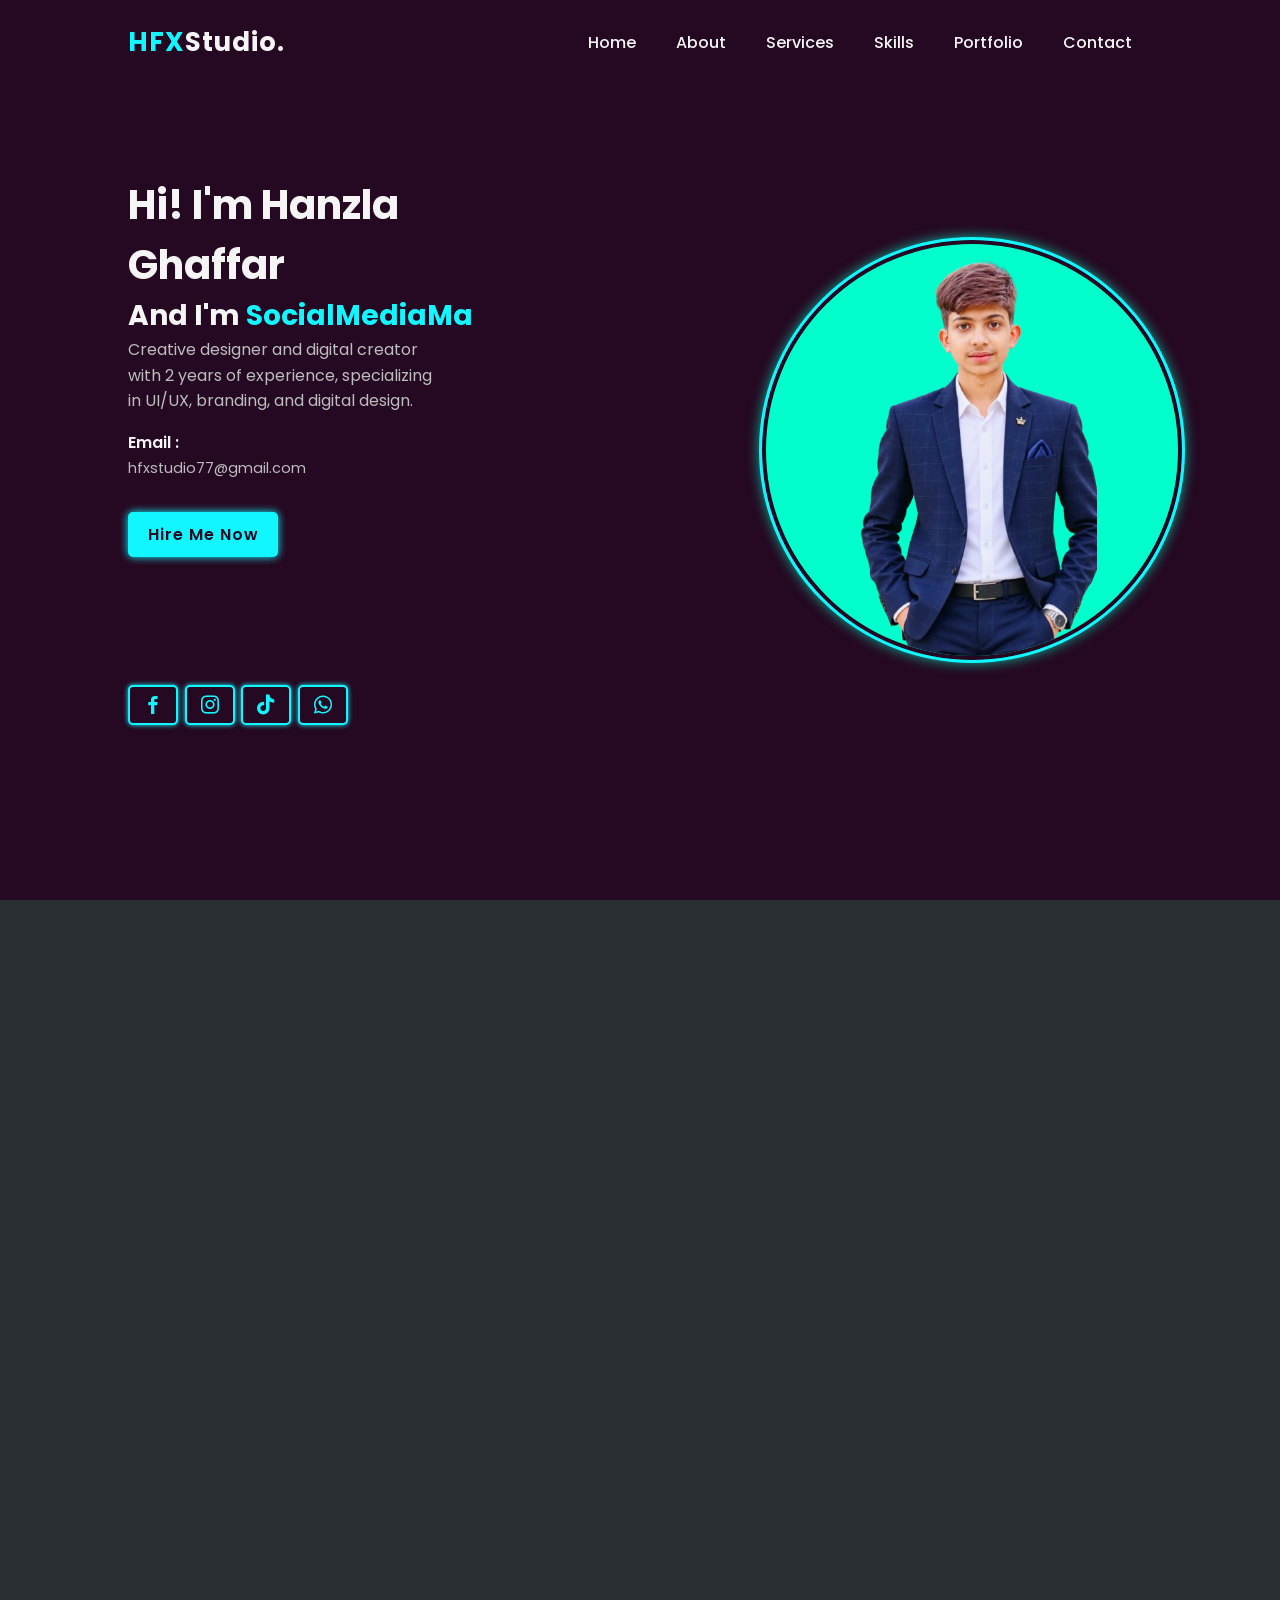
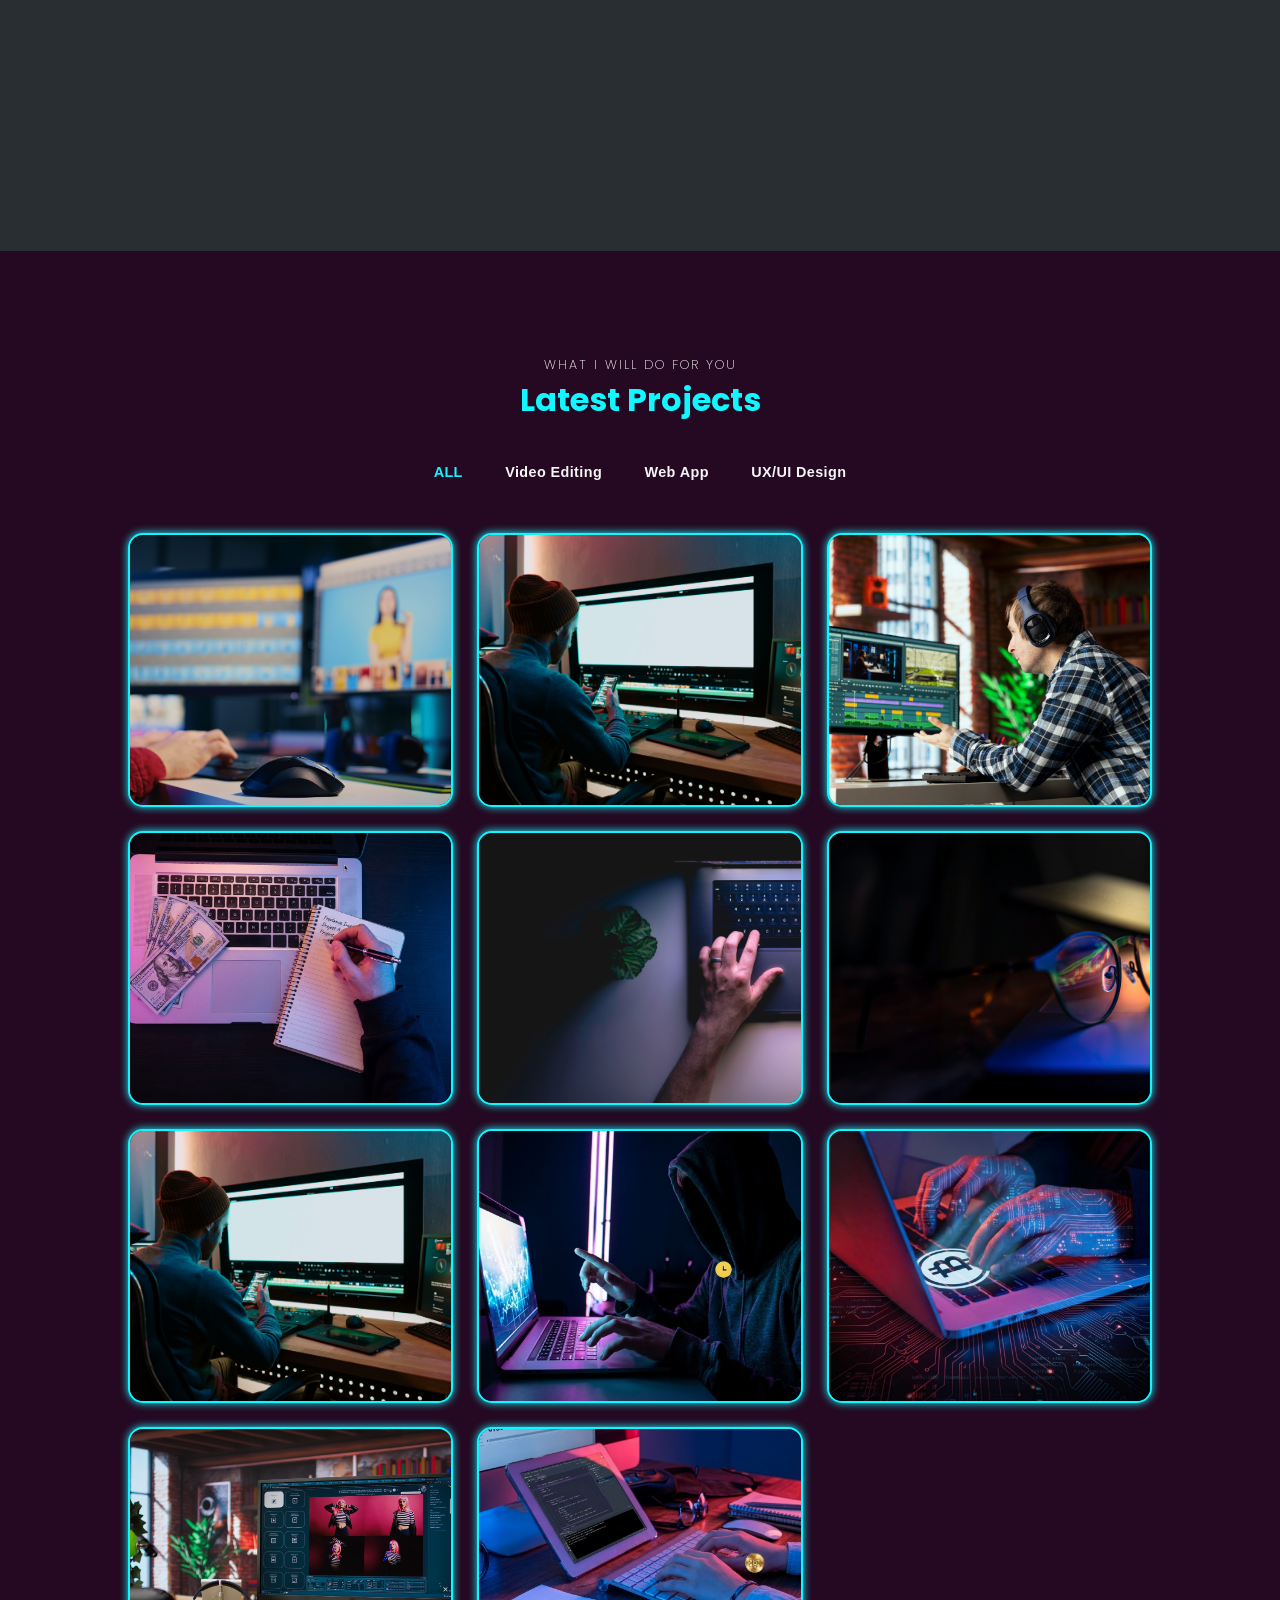
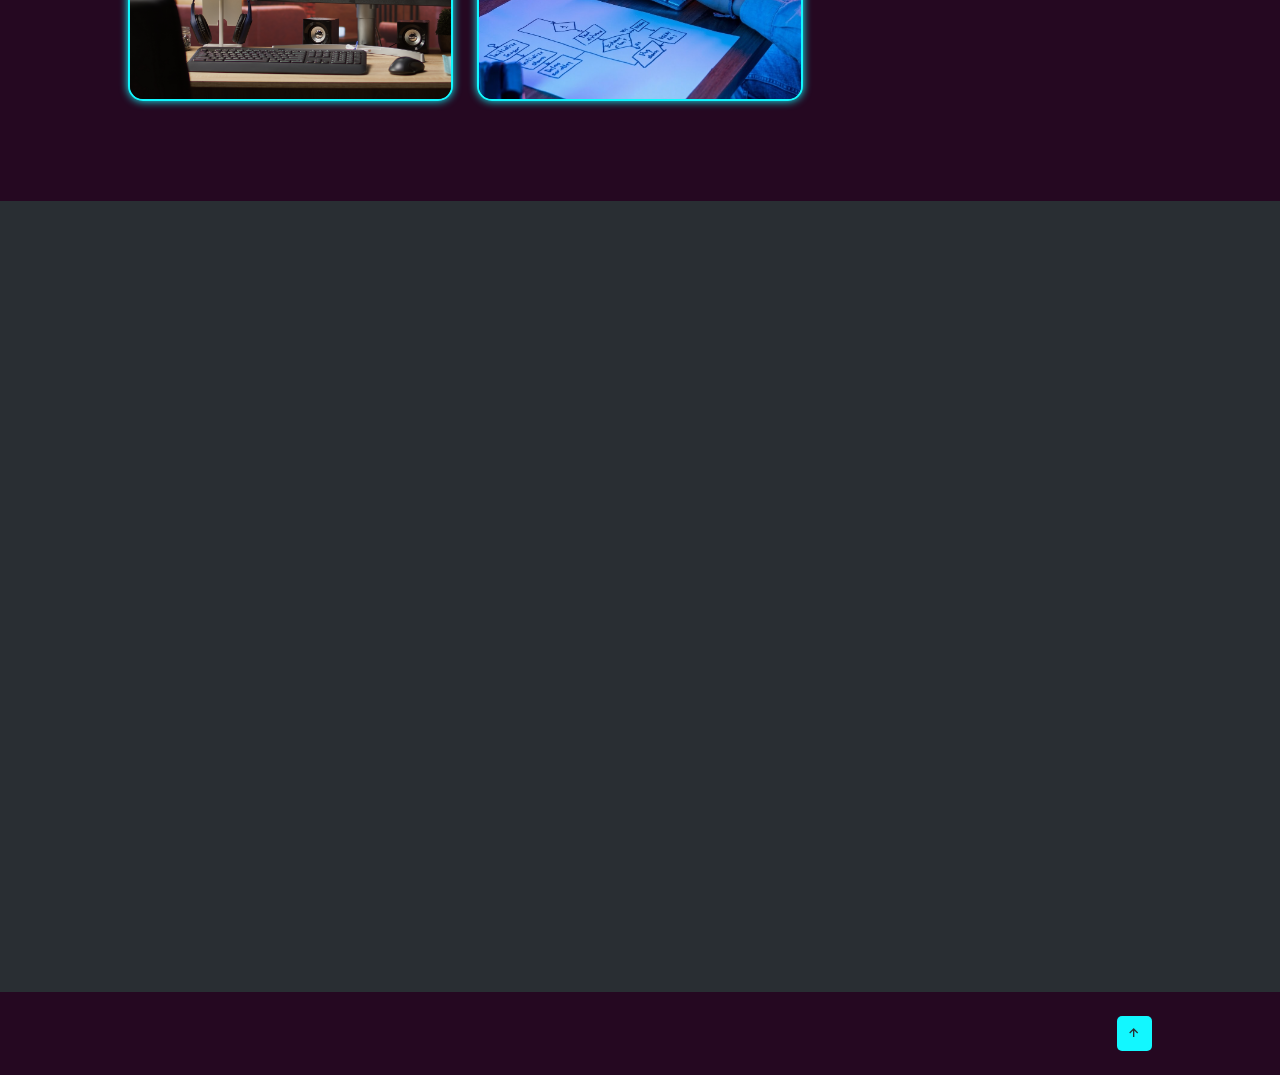
<file: index.html>
<!DOCTYPE html>
<html lang="en">
<head>
  <meta charset="UTF-8">
  <meta name="viewport" content="width=device-width, initial-scale=1.0">
  <title>HFX Studio | Portfolio Website</title>
  <link rel="stylesheet" href="style.css">
  <link href='https://unpkg.com/boxicons@2.1.4/css/boxicons.min.css' rel='stylesheet'>
  <link href="https://fonts.googleapis.com/css2?family=Montserrat:wght@300;400&display=swap" rel="stylesheet">
    <link rel="stylesheet" href="https://cdnjs.cloudflare.com/ajax/libs/font-awesome/6.5.2/css/all.min.css">
</head>
<body>
               
        <!-- ==================== LOADING SCREEN ==================== -->

          <div class="loading-screen" id="loadingScreen">

    <div class="loading-content">

        <div id="hfx-text">
            <span class="hfx">HFX</span><span class="studio">studio</span>
        </div>

        <div class="loading-line">
            <span></span>
        </div>

        <p>Loading...</p>

    </div>

     </div>

       <!-- ==================== END LOADING SCREEN ==================== -->

         
     <!-- Header site -->
   <header>
    <div class="logo"><span>HFX</span>Studio.</div>
    <ul class="navlist">
     <li><a href="#home" style="--i:1;">Home</a></li>
     <li><a href="#about" style="--i:2;">About</a></li>
     <li><a href="#services" style="--i:3;">Services</a></li>
     <li><a href="#skills" style="--i:4;">Skills</a></li>
     <li><a href="#portfolio" style="--i:5;">Portfolio</a></li>
     <li><a href="#contact" style="--i:6;">Contact</a></li>
    </ul>
    <div id="menu-icon" class='bx bx-menu'></div>
   </header>

     <!-- Home Section -->
     <section id="home" class="home">
      <div class="home-content scroll-scale">
        <h1>Hi! I'm Hanzla Ghaffar</h1>
        <div class="change-text">
          <h3>And I'm</h3>
          <h3>
            <span class="word">Graphic&nbsp;Designer</span>
            <span class="word">Video Editor</span>
            <span class="word">Social Media Manager</span>
            <span class="word">Frontend&nbsp;Developer</span>
            <span class="word">UI/UX&nbsp;Developer</span>
          </h3>
        </div>

        <p>
          Creative designer and digital creator 
          with 2 years of experience, specializing in UI/UX, branding, and digital design.
        </p>

         <div class="info-box">
            <div class="email-info">
              <h5> Email : </h5>
              <span>hfxstudio77@gmail.com</span>
            </div>
         </div>

          <div class="btn-box">
            <a href="mailto:hfxstudio77@gmail.com" class="btn">
                    Hire Me Now
               </a>
          </div>

          
<div class="social-icons">
  <a href="https://www.facebook.com/hanzlaghafar1"
   target="_blank"
   rel="noopener noreferrer">
   <i class="bx bxl-facebook"></i>
   </a>

  <a href="https://www.instagram.com/hanzla.ghafar_/"
     target="_blank" rel="noopener noreferrer"
     aria-label="Instagram">
    <i class="bx bxl-instagram"></i>
  </a>

        <a href="https://www.tiktok.com/@hanzlaghafar109?is_from_webapp=1&sender_device=pc"
   target="_blank"
   rel="noopener noreferrer">
   <i class="bx bxl-tiktok"></i>
   </a>

   <a href="https://wa.me/923067520213"
      target="_blank" rel="noopener noreferrer"
      aria-label="WhatsApp">
      <i class="bx bxl-whatsapp"></i>
    </a>
      </div>

      </div>
         <div class="home-image scroll-scale">
        <div class="img-box neon-glow-frame">
          <img src="header-img.png" alt="">
        </div>

         </div>
     </section>

      
<!-- About Section ------------------>
     <section id="about" class="about">

  <div class="img-about scroll-scale">
    <img src="about-img-removebg-preview.png" alt="About Me">

    <div class="info-about1">
      <span>2+</span>
      <p>Years of Experience</p>
    </div>

    <div class="info-about2">
      <span>10+</span>
      <p>Projects Completed</p>
    </div>

    <div class="info-about3">
      <span>50+</span>
      <p>Happy Clients</p>
    </div>
  </div>

  <div class="about-content scroll-scale">

    <span>Let me introduce myself</span>
    <h2>About Me</h2>

    <h3>
      Creative Designer & Developer
    </h3>

    <p>
      I am a creative professional passionate about Graphic Design,
      Frontend Development, UI/UX Design, and Video Editing.
      I love turning ideas into visually appealing designs and
      interactive digital experiences.
    </p>

    <!-- Extra Content -->
    <div id="more-about" style="display: none;">

      <p>
        <strong>Graphic Designer:</strong>
        I create creative logos, social media posts, banners,
        and visual content that help communicate ideas effectively.
      </p>

      <p>
        <strong>Frontend Developer:</strong>
        I build modern, responsive, and user-friendly websites
        using HTML, CSS, JavaScript, and other web technologies.
      </p>

      <p>
        <strong>UI/UX Designer:</strong>
        I focus on clean layouts, intuitive navigation, and
        attractive interfaces to make digital products easy to use.
      </p>

      <p>
        <strong>Video Editor:</strong>
        I transform raw footage into engaging videos using
        creative transitions, effects, timing, and storytelling.
      </p>

      <p>
        My goal is to combine creativity and technology to create
        meaningful digital experiences. I am always eager to learn
        new skills, explore fresh ideas, and improve my work.
      </p>

    </div>

    <div class="btn-box">
      <a href="#about" class="btn" id="read-more-btn"
         onclick="toggleAbout(event)">Read More!</a>
    </div>

  </div>

     </section>

     <!--Services Section -->
    
<section id="services" class="services">

  <div class="main-text scroll-scale">
    <span>What I Will Do for You</span>
    <h2>My Services</h2>
  </div>

  <div class="section-services scroll-bottom">

    <!-- Graphic Designer -->
    <div class="service-box">
      <i class="bx bxs-layer service-icon"></i>
      <h3>Graphic Designer</h3>

      <p>
        I create eye-catching designs that communicate ideas,
        build brand identity, and leave a lasting impression.
      </p>

      <div class="service-more" hidden>
        <p>
          My services include logo design, branding, social media
          graphics, banners, flyers, and promotional materials.
          I combine creative concepts, colors, and typography to
          create visuals that match your brand's personality.
        </p>
      </div>

      <div class="btn-box service-btn">
        <a href="#services" class="btn"
           onclick="toggleService(event, this)">Read More!</a>
      </div>
    </div>

    <!-- Video Editor -->
    <div class="service-box">
      <i class="bx bx-movie service-icon"></i>
      <h3>Video Editor</h3>

      <p>
        I turn raw footage into engaging videos through smooth
        editing, creative transitions, and visual storytelling.
      </p>

      <div class="service-more" hidden>
        <p>
          My video editing services include trimming clips,
          adding transitions, text, music, sound effects, and
          color adjustments. I aim to create polished videos
          for social media, promotional content, and YouTube.
        </p>
      </div>

      <div class="btn-box service-btn">
        <a href="#services" class="btn"
           onclick="toggleService(event, this)">Read More!</a>
      </div>
    </div>

    <!-- Social Media Manager -->
    <div class="service-box">
      <i class="bx bx-line-chart service-icon"></i>
      <h3>Social Media Manager</h3>

      <p>
        I help businesses maintain a professional social media
        presence with creative content and consistent branding.
      </p>

      <div class="service-more" hidden>
        <p>
          My services include content planning, post scheduling,
          captions, social media graphics, and profile optimization.
          I focus on relevant content that encourages engagement
          and helps businesses connect with their audience.
        </p>
      </div>

      <div class="btn-box service-btn">
        <a href="#services" class="btn"
           onclick="toggleService(event, this)">Read More!</a>
      </div>
    </div>

    <!-- Frontend Developer -->
    <div class="service-box">
      <i class="bx bx-code-alt service-icon"></i>
      <h3>Frontend Developer</h3>

      <p>
        I build modern, responsive, and interactive websites
        with clean layouts and user-friendly interfaces.
      </p>

      <div class="service-more" hidden>
        <p>
          Using HTML, CSS, and JavaScript, I transform designs
          into functional websites. I focus on responsive layouts,
          smooth navigation, interactive elements, and compatibility
          across mobile phones, tablets, and desktop screens.
        </p>
      </div>

      <div class="btn-box service-btn">
        <a href="#services" class="btn"
           onclick="toggleService(event, this)">Read More!</a>
      </div>
    </div>

    <!-- UI/UX Designer -->
    <div class="service-box">
      <i class="bx bx-desktop service-icon"></i>
      <h3>UI/UX Designer</h3>

      <p>
        I design attractive and intuitive interfaces that make
        websites and digital products easy to navigate.
      </p>

      <div class="service-more" hidden>
        <p>
          My UI/UX design services include wireframes, page layouts,
          color selection, typography, navigation, and user-centered
          design. I focus on balancing visual appeal with usability
          to create clear and enjoyable digital experiences.
        </p>
      </div>

      <div class="btn-box service-btn">
        <a href="#services" class="btn"
           onclick="toggleService(event, this)">Read More!</a>
      </div>
    </div>

  </div>
  </section>


   <!-- Skill Section ----------->
    <section id="skills" class="skills">
     <div class="main-text scroll-scale">
      <span>technical and professional</span>
      <h2>My Skills</h2>
     </div>

     <div class="skill-main">
      <div class="skill-left scroll-scale">
        <h3>Technical Skills</h3>
         <div class="skill-bar">
          <div class="info">
            <p>HTML</p>
            <p>79%</p>
          </div>
          <div class="bar">
            <span class="html"></span>
          </div>
        </div>

       <div class="skill-bar">
          <div class="info">
            <p>Adobe Premier Pro</p>
            <p>95%</p>
          </div>
          <div class="bar">
            <span class="adobe-premier-pro"></span>
          </div>
        </div>

        <div class="skill-bar">
          <div class="info">
            <p>JavaScript</p>
            <p>80%</p>
          </div>
          <div class="bar">
            <span class="javascript"></span>
          </div>
        </div>

        <div class="skill-bar">
          <div class="info">
            <p>CSS</p>
            <p>85%</p>
          </div>
          <div class="bar">
            <span class="css"></span>
          </div>
        </div>
      </div>
      <div class="skill-right scroll-scale">
        <h3>Professional Skills</h3>
        <div class="professional">
          <div class="box">
            <div class="circle" data-dots="80" data-percent="90"></div>
            <div class="text">
              <big>90%</big>
              <small>Team Work</small>
            </div>
          </div>

           <div class="box">
           <div class="circle" data-dots="80" data-percent="80"></div>
            <div class="text">
              <big>80%</big>
              <small>Creativiy</small>
            </div>
          </div>

           <div class="box">
           <div class="circle" data-dots="65" data-percent="65"></div>
            <div class="text">
              <big>65%</big>
              <small>Project Management</small>
            </div>
          </div>

           <div class="box">
           <div class="circle" data-dots="80" data-percent="70"></div>
            <div class="text">
              <big>70%</big>
              <small>Communication</small>
            </div>
          </div>

        </div>
        </div>
     </div>
     </div>
     
    </section>

  
<!-- Portfolio Section -->

      <section id="portfolio" class="portfolio">
  <div class="main-text">
    <span>What I will do for you</span>
    <h2>Latest Projects</h2>
  </div>

  <div class="container">
    <div class="fillter-buttons">
  <button class="button active" data-filter="all">ALL</button>
  <button class="button" data-filter=".inter">Video Editing</button>
  <button class="button" data-filter=".web">Web App</button>
  <button class="button" data-filter=".uiux">UX/UI Design</button>
  </div>
  </div>

  <div class="portfolio-gallery">

   
     <div class="port-box mix inter">
    <div class="port-image">
    <img src="banner-1.jpg"
         alt="Motivational video about success">
  </div>

  <div class="port-content">
    <h3>What is Success?</h3>

    <p>
      A video made on definition of success.
    </p>

    <a href="video editing2.mp4"
       target="_blank"
       rel="noopener noreferrer">
       <i class="bx bx-play"></i>
    </a>
   </div>
   </div>

   
     <div class="port-box mix inter">
    <div class="port-image">
    <img src="banner-2.jpg"
         alt="Motivational video about success">
  </div>

  <div class="port-content">
    <h3>Self Intro Video</h3>

    <p>
      A self intro video based on my core skills.
    </p>

    <a href="Motion Graphic .Premier pro by Hanzla.mp4"
       target="_blank"
       rel="noopener noreferrer">
       <i class="bx bx-play"></i>
    </a>
   </div>
   </div>
   

     <div class="port-box mix inter">
    <div class="port-image">
    <img src="banner-3.jpg"
         alt="Motivational video about success">
  </div>

  <div class="port-content">
    <h3>Self Intro Video</h3>

    <p>
      A self intro video based on my core skills.
    </p>

    <a href="Motion Graphic 03 ....by Hanzla.mp4"
       target="_blank"
       rel="noopener noreferrer">
       <i class="bx bx-play"></i>
    </a>
   </div>
   </div>

      <div class="port-box mix inter">
    <div class="port-image">
    <img src="img4.jpeg"
         alt="Motivational video about success">
  </div>

  <div class="port-content">
    <h3>Demo Video</h3>

    <p>
      A demo video for a client baesd on motion graphics.
    </p>

    <a href="HAnzla New Motion Graphic.mp4"
       target="_blank"
       rel="noopener noreferrer">
       <i class="bx bx-play"></i>
    </a>
   </div>
   </div>

     <div class="port-box mix uxui">
  <div class="port-image">
    <img src="im8.jpg"
         alt="Promotional banner design">
  </div>

  <div class="port-content">
    <h3>Social media compaign</h3>

    <p>
      A creative promotional banner designed
      with attractive colors and typography.
    </p>

    <a href="social media-campaign.jpg"
       target="_blank">
       <i class="bx bx-link-external"></i>
    </a>
   </div>
   </div>

<div class="port-box mix uxui">
  <div class="port-image">
    <img src="img9.jpg"
         alt="Promotional banner design">
  </div>

  <div class="port-content">
    <h3>Promotional Banner Design</h3>

    <p>
      A creative promotional banner designed
      with attractive colors and typography.
    </p>

    <a href="graphic-2.png"
       target="_blank">
       <i class="bx bx-link-external"></i>
    </a>
   </div>
   </div>

   
<div class="port-box mix uxui">
  <div class="port-image">
    <img src="banner-2.jpg"
         alt="Business advertising banner">
  </div>

  <div class="port-content">
    <h3>Business Advertising Banner</h3>

    <p>
      A professional business banner created
      to promote products and services.
    </p>

    <a href="graphic-1.png"
       target="_blank">
       <i class="bx bx-link-external"></i>
    </a>
    </div>
    </div>

     <div class="port-box mix web">
  <div class="port-image">
    <img src="img6.jpeg"
         alt="Canal Mart fruits and vegetables website">
  </div>

  <div class="port-content">
    <h3>Canal Mart – Online Store</h3>
    <p>
      A fresh fruits and vegetables shopping website
      featuring product categories, product listings,
      and convenient order enquiries.
    </p>
    <a href="https://canalmart-fruitshop.netlify.app/"
       target="_blank"
       rel="noopener noreferrer">
      <i class="bx bx-link-external"></i>
    </a>
  </div>
    </div>

    <div class="port-box mix uiux">
  <div class="port-image">
    <img src="img3.jpeg" alt="UX UI Design">
  </div>

  <div class="port-content">
    <h3>UX/UI Design</h3>
    <p>
      A creative UI/UX design showcasing modern layouts,
      attractive visuals and user-friendly design.
    </p>
    <a href="uxui-design.png" target="_blank">
      <i class="bx bx-link-external"></i>
    </a>
   </div>
   </div>

   <div class="port-box mix uiux">
  <div class="port-image">
    <img src="banner-4.jpg"
         alt="Business Landing Page">
  </div>

  <div class="port-content">
    <h3>Landing Page UX/UI Design</h3>
    <p>
      A modern Landing page designed with clean layouts,
      organized data sections and user-friendly navigation.
    </p>
    <a href= "landing-page.png"
       target="_blank"
       rel="noopener noreferrer">
      <i class="bx bx-link-external"></i>
    </a>
    </div>
    </div>

     <div class="port-box mix uiux">
  <div class="port-image">
    <img src="img5.jpeg"
         alt="Dashboard UX UI Design">
  </div>

  <div class="port-content">
    <h3>Dashboard UX/UI Design</h3>
    <p>
      A modern dashboard interface designed with clean layouts,
      organized data sections and user-friendly navigation.
    </p>
    <a href= "dashboard.jpg"
       target="_blank"
       rel="noopener noreferrer">
      <i class="bx bx-link-external"></i>
    </a>
    </div>
    </div>

  </div>
</section>

    
<!-- Contact section -->
<section id="contact" class="contact">
  <div class="main-text scroll-scale">
    <span>ask me question</span>
    <h2>Contact Me</h2>
  </div>

    <form action="https://formspree.io/f/xqppjlga"
      method="POST"
      class="scroll-bottom">

    <input type="text" name="name"
           placeholder="Your Name" required>

    <input type="email" name="email"
           placeholder="Your Email" required>

    <input type="text" name="address"
           placeholder="Your Address">

    <input type="tel" name="phone"
           placeholder="Phone Number">

    <textarea name="message" cols="30" rows="10"
              placeholder="Your Message" required></textarea>

    <div class="btn-box formBtn">
      <button type="submit" class="btn">Send Message</button>
    </div>
  </form>
  </section>


   <!-- Footer Website -->
    <footer>
      <p class="scroll-scale">Copyright &copy; 2026 by HFXStudio || All Rights Reserved.</p>
      <a href="#home"><i class="bx bx-up-arrow-alt"></i></a>
    </footer>

            <!-- Portfolio Popup / Lightbox -->
    <div class="portfolio-popup" id="portfolioPopup">
    <div class="popup-content">
        <button class="popup-close" id="popupClose" aria-label="Close popup">
            &times;
        </button>

        <div id="popupMedia"></div>
    </div>
    </div>

  <script src="mixitup.min.js"></script>
  <script src="script.js"></script>


</body>
</html>
</file>
<file: style.css>
@import url('https://fonts.googleapis.com/css2?family=Poppins:wght@100;200;300;400;500;600;700;800;900&display=swap');

*{
  padding: 0;
  margin: 0;
  box-sizing: border-box;
  list-style: none;
  scroll-behavior: smooth;
  text-decoration: none;
}

:root{
  --text-color:#f5f5f5;
  --hover-color: #12f7ff;
  --bg-color: #250821;
  --second-bg-color: #292e33;
  --big-font: 2.5rem;
  --normal-font:2rem;
  --neon-box-shadow : 0 0 0.5rem #12f7ff;
  --h2-font: 3rem;
  --font-neon-text-shadow:0 0 10px rgba(18,247,255,0.3),
  0 0 20px rgba(18,247,255,0.3),
  0 0 30px rgba(18,247,255,0.3),
  0 0 40px rgba(18,247,255,0.3),
  0 0 70px rgba(18,247,255,0.3),
  0 0 80px rgba(18,247,255,0.3),
  0 0 100px rgba(18,247,255,0.3),
  0 0 150px rgba(18,247,255,0.3);
}

::-webkit-scrollbar {
  height: 0;
  width: .5rem;
}

::-webkit-scrollbar-track{
  background: var(--second-bg-color);
}

::-webkit-scrollbar-thumb{
  background: var(--hover-color);
  border-radius: 5rem;
}





body{
  font-family: "Poppins", sans-serif;
  background-color: var(--bg-color);
  color: var(--text-color);
}

header{
  position: fixed;
  top: 0;
  left: 0;
  z-index: 1000;
  border-bottom: 1px solid transparent;
  display: flex;
  align-items: center;
  justify-content: space-between;
  width: 100%;
  padding: 20px 10%;
}

header.sticky{
   background: var(--bg-color);
   border-bottom: 1px solid var(--second-bg-color);
   padding: 12px 10%;
}

.logo{
  font-size: 26px;
  font-weight: 700;
  letter-spacing: 1px;
}

span{
  color: var(--hover-color);
}

.navlist{
  display: flex;
}

.navlist a{
  display: inline-block;
  color: var(--text-color);
  font-weight: 500;
  padding: 10px 20px ;
  animation: slideAnimation 1s ease forwards;
  animation-delay: calc(.3s * var(--i));
  opacity: 0;
}

.navlist a:hover{
  color: var(--hover-color);
  text-shadow: 0 0 10px rgba(18,247,255,0.6),
  0 0 20px rgba(18,247,255,0.6),
  0 0 30px rgba(18,247,255,0.6),
  0 0 40px rgba(18,247,255,0.6),
  0 0 70px rgba(18,247,255,0.6),
  0 0 80px rgba(18,247,255,0.6),
  0 0 100px rgba(18,247,255,0.6),
  0 0 150px rgba(18,247,255,0.6);;
}


#menu-icon{
  font-size: 1.8rem;
  z-index: 1001;
  cursor: pointer;
  margin-left: 25px;
  background: var(--hover-color);
  border-radius: 3px;
  color: var(--second-bg-color);
  display: none;
}

section{
  padding: 100px 10%;
}

.home{
  min-height: 100vh;
  height: 100%;
  width: 100%;
  display: grid;
  grid-template-columns: repeat(2,1fr);
  align-items: center;
  grid-gap: 4em;
}

.home-content{
  max-width: 600px;
}

.home-content h1{
  font-size: var(--big-font);
  font-weight: 700;
}

.change-text{
  font-size: 1.5rem;
  font-weight: 600;
}

.change-text h3{
  display: inline-flex;
  margin: 0;
  vertical-align: top;
}

.change-text h3 .word{
  position: absolute;
  display: flex;
  opacity: 0;
}

.change-text h3 .word .letter{
  transform-origin: center center 25px;
}

.change-text h3 .word .letter.out{
  transform: rotateX(90deg);
  transition: 0.32s cubic-bezier(0.6,0,0.7,0.2);
}

.change-text h3 .word .letter.in{
  transition: 0.38s ease;
}

.change-text h3 .word .letter.behind{
  transform: rotateX(-90deg);
}

.home-content p{
  color: #bdbdbd;
  line-height: 1.6;
}

.info-box{
  display: inline-flex;
  justify-content: space-between;
  align-items: center;
  width: 300px;
  margin: 1rem 0 2rem;
}

.info-box h5{
  font-weight: 600;
  color: var(--text-color);
  font-size: 1rem;
}

.info-box span{
  color: #bdbdbd;
  font-size: .9rem;
}

.btn-box{
  display: flex;
  justify-content: space-between;
  width: 320px;
  height: 45px;
}

.btn-box .btn{
  display: flex;
  justify-content: center;
  align-items: center;
  width: 150px;
  height: 100%;
  background: var(--hover-color);
  color: var(--bg-color);
  font-size: 1rem;
  letter-spacing: 1px;
  font-weight: 600;
  transition: .6s;
  box-shadow: var(--neon-box-shadow);
  border-radius: 5px;
  position: relative;overflow: hidden;
  z-index: 1;
  border: 2px solid var(--hover-color);
}

.btn:hover{
  color: var(--hover-color);
}

.btn::before{
  content: "";
  position: absolute;
  top: 0;
  left: 0;
  background: var(--bg-color);
  width: 0;
  height: 100%;
  z-index: -1;
  transition: .4s;
}

.btn:hover::before{
  width: 100%;
}

.btn:nth-child(2){
  background: var(--bg-color);
  color: var(--hover-color);
}

.btn:nth-child(2):hover{
  color: var(--bg-color);
}

.btn:nth-child(2)::before{
   background: var(--hover-color);
}

.social-icons{
  margin-top: 8rem;
  display: flex;
  justify-content: space-between;
  width: 220px;
  height: 40px;
}

.social-icons a{
  display: inline-flex;
  width: 50px;
  height: 100%;
  justify-content: center;
  align-items: center;
  background: var(--bg-color);
  color: var(--hover-color);
  border: 2px solid var(--hover-color);
  transition: .6s;
  box-shadow: 0 0 0.3rem #12f7ff;
  border-radius: 5px;
  position: relative;
  z-index: 1;
  overflow: hidden;
}

.social-icons a i{
  font-size: 1.5rem;
}

.social-icons a:hover{
  color: var(--bg-color);
}

.social-icons a::before{
  content: "";
  position: absolute;
  top: 0;
  left: 0;
  width: 0;
  height: 100%;
  background: var(--hover-color);
  transition: .6s;
  z-index: -1;
}

.social-icons a:hover::before{
  width: 100%;
}

.home-image{
  margin-left: 250px;
 
}

.img-box{
  position: relative;
  width: 320px;
  height: 320px;
  border-radius: 50%;
  background: rgba(255, 255, 255, 0.05);
  backdrop-filter: blurr(10px);
  border: 2px solid rgba(255, 255, 255, 0.15);
  box-shadow: 0 8px 32px 0 rgba(6, 182, 212, 0.25);
  overflow: hidden;
}

.img-box img {
  display: block;
  width: 100%;
  height: 100%;
  max-width: 250px;
  object-fit: cover;
  object-position: center top;
}

.image-frame-container{
  display: flex;
  justify-content: center;
  align-items: center;
  height: 100vh;
  background-color: #000000;
}

.neon-glow-frame{
  position: relative;
  width: 420px;
  height: 420px;
  border-radius: 50%;
  border: 4px solid #250821;
  box-shadow: 0 0 15px #00ffcc, inset 0 0 15px rgba(0, 255, 204, 0.4);
  overflow: hidden;
  display: flex;
  justify-content: center;
  align-items: center;
  background-color: #00ffcc;
    outline: 3px solid var(--hover-color);
}

.profile-img{
  width: 100%;
  height: 100%;
  object-fit: cover;
  object-position: center top;
}

/* About Section CSS */
.about{
  display: flex;
  justify-content: center;
  align-items: center;
  grid-gap: 2em;
  background: var(--second-bg-color);
}

.about .img-about{
  text-align: center;
  position: relative;
}

.about .img-about img{
  max-width: 400px;
  height: auto;
}

.about-content span{
  color: #fdfdfd;
  font-size: .8rem;
  font-weight: 200;
  letter-spacing: 2px;
  text-transform: uppercase;
}

.about-content h2{
  color: var(--hover-color);
  font-weight: 700;
  font-size: var(--normal-font);
}

.about-content h3{
  font-weight: 600;
  font-size: 1.5rem;
  margin-bottom: .2rem;
}

.about-content p{
  color: #fdfdfd;
  font-weight: 300;
  font-size: 1.5rem;
}

.info-about1,
.info-about2,
.info-about3{
    background: var(--bg-color);
    font-size: .5rem;
    position: absolute;
    padding: 10px;
    width: 90px;
    height: 90px;
    border-radius: 69% 31% 66% 34% / 21% 30% 70% 79% ;
    display: block;
    box-shadow: var(--neon-box-shadow);
    border: 1px solid var(--hover-color);
    outline: 2px solid var(--bg-color);
    z-index: 100;
    animation: morph 6s linear infinite;
}

.info-about1{
  left: 10%;
  top: 34%;
}

.info-about2{
  left: 66%;
  top: 15%;
}

.info-about3{
  left: 61%;
  top: 70%;
}

.img-about span{
  color: var(--hover-color);
  font-size: 1rem;
  font-weight: 600;
}


#more-about p {
  font-size: 1rem;
  line-height: 1.7;
  margin: 10px 0;
}

#more-about h3 {
  margin-top: 15px;
}


/* Services Section css*/
.main-text{
  width: 100%;
  text-align: center;
  margin-bottom: 2rem;
  color: var(--hover-color);
}

.main-text h2{
  font-weight: 700;
  font-size: var(--normal-font);
}

.main-text span{
  color: #fdfdfd;
  font-size: .8rem;
  font-weight: 200;
  letter-spacing: 2px;
  text-transform: uppercase;
}

.section-services{
  display: flex;
  justify-content: center;
  align-items: center;
  flex-wrap: wrap;
  grid-gap: 2rem;
}

.section-services .service-box{
  flex: 1 1 18rem;
  padding: 2rem 1rem 2rem;
  text-align: center;
  background: var(--second-bg-color);
  transition: transform .4s;
  border-radius: 10px;
}

.service-btn{
  width: auto;
  justify-content: center;
}

.service-box:hover{
  transform: translateY(-.7rem);
}

.service-icon{
  border: 2px solid var(--hover-color);
  padding: 2rem;
  background: var(--bg-color);
  display: flex;
  align-items: center;
  font-size: 3rem;
  border-radius: 50%;
  position: relative;
  color: var(--hover-color);
  box-shadow: var(--neon-box-shadow);
  outline: 3px solid var(--bg-color);
}

.service-box h3{
  margin-top: 10px;
  font-size: 1.5rem;
}

.service-box p{
  margin: .5rem 0 1.5rem 0;
  font-weight: 300;
  letter-spacing: 1px;
  color: #bdbdbd;
  line-height: 1.6;
}

/* skills section  css */
.skills{
  background: var(--second-bg-color);
}

.skill-main{
  width: 100%;
  display: grid;
  grid-template-columns: repeat(2,1fr);
  grid-row-gap: 30px;
  grid-column-gap: 50px;
}

.skill-bar{
  margin-bottom: 2.3rem;
}

.skill-main h3{
  margin-bottom: 2rem;
  font-size: var(--normal-font);
  text-align: center;
}

.skill-left .skill-bar .info{
  display: flex;
  justify-content: space-between;
  align-items: center;
  padding: 0 10px;
}

.skill-left .skill-bar .bar{
  width: 100%;
  height: 10px;
  background: var(--bg-color);
  border-radius: 25px;
  margin-top: 10px;
  position: relative;
}

.skill-bar .bar span{
  width: 50%;
  height: 100%;
  position: absolute;
  left: 0;
  background: var(--hover-color);
  border-radius: 25px;
  box-shadow: var(--neon-box-shadow);
}

.skill-bar .bar .html{
  width: 79%;
  animation: html 2s;
}

.skill-bar .bar .adobe-premier-pro{
  width: 95%;
  animation: adobe-premier-pro 3s;
}

.skill-bar .bar .javascript{
  width: 80%;
  animation: javascript 4s;
}

.skill-bar .bar .css{
   width: 85%;
   animation: css 5s;
}

/* Skills Right */
.professional{
  display: grid;
  grid-template-columns: 1fr 1fr;
}

.box{
  position: relative;
  margin: 10px 0;
  flex: 1 1 15rem;
}

.box .text{
  text-align: center;
  color: #fff;
  font-size: 1rem;
}

.box .text big{
  font: 400;
  letter-spacing: 1px;
  position: absolute;
  top: 40%;
  left: 50%;
  transform: translate(-50% , -50%);
}

.box .text small{
  display: block;
  font-weight: 400;
}

.circle{
  width: 100%;
  height: 120px;
  display: flex;
  justify-content: center;
  align-items: center;
}

.circle .points{
  width: 2px;
  height: 10px;
  background-color: var(--bg-color);
  position: absolute;
  border-radius: 3px;
  transform: rotate(calc(var(--i)*var(--rot)))  translateY(-45px);
}

.points.marked{
    animation: glow 0.04s linear forwards;
  animation-delay: calc(var(--i)*0.05s);
}

/* Portfolio section css */
.fillter-buttons{
  margin: 2rem;
  text-align: center;
}

.fillter-buttons .button{
  background: none;
  outline: none;
  border: none;
  cursor: pointer;
  font-size: .85rem;
  font-weight: 600;
  letter-spacing: .4px;
  margin-left: 1.3rem;
  color: var(--text-color);
}

.fillter-buttons .button:hover{
  color: var(--hover-color);
}

.portfolio-gallery{
  display: grid;
  grid-template-columns: repeat(auto-fill , minmax(270px , 1fr));
  gap: 2rem;
}

.port-box{
  position: relative;
  border-radius: 15px;
  overflow: hidden;
  background: #292e33;
  display: flex;
  grid-template-rows: 1fr auto;
  align-items: center;
  border: 2px solid var(--hover-color);
  box-shadow: var(--neon-box-shadow);
}

.port-image{
  display: flex;
  align-items: center;
  justify-content: center;
  height: 100%;
  width: 100%;
}

.port-image img{
  width: 100%;
  opacity: .5s;
  height: 100%;
  transition: .5s;
}

.port-content{
   position: absolute;
   bottom: 0;
   left: 0;
   width: 100%;
   height: 100%;
   opacity: 0;
   background: linear-gradient(rgba(0,0,0,.2),#12f7ff);
   display: flex;
   align-items: center;
   justify-content: center;
   flex-direction: column;
   text-align: center;
   transition: 0.5s;
   padding: 0 2rem;
}

.port-box:hover .port-content{
  opacity: 1;
}

.port-box:hover .port-image img{
  transform: scale(1.1);
}

.port-content h3{
  font-size: 1.5rem;
  font-weight: 600;
}

.port-content p{
  font-size: .8rem;
  margin: 5px 0 15px 0;
}

.port-content a{
  background: #fff;
  border-radius: 50%;
  display: inline-flex;
  align-items: center;
  justify-content: center;
  width: 50px;
  height: 50px;
  border: 1px solid var(--hover-color);
  outline: 2px solid #fff;
}

.port-content a i{
  font-size: 1.3rem;
  color: var(--second-bg-color);
}

/* Contact section */
.contact{
  background: var(--second-bg-color);
  width: 100%;
}

.contact form{
  text-align: center;
  max-width: 50rem;
  margin: 1rem auto;
  margin-bottom: 3rem;
}

.contact form input,
.contact form textarea{
  width: 100%;
  color: var(--text-color);
  background: var(--bg-color);
  margin-bottom: .8rem;
  border: none;
  border-radius: 5px;
  padding: .7rem;
}

.contact form textarea{
  resize: none;
}

.formBtn{
  display: flex;
  justify-content: center;
  width: 100%;
}

.formBtn .btn{
  cursor: pointer;
  font-size: 1rem;
}

/* Footer Styling */
footer{
  padding: 1.5rem 10%;
  display: flex;
  justify-content: space-between;
  align-items: center;
}

footer p{
  color: #bdbdbd;
}

footer a{
  display: inline-flex;
  justify-content: center;
  color: var(--text-color);
  background: var(--hover-color);
  padding: .6rem;
  border-radius: 5px;
}

footer a i{
  font-size: 1rem;
  color: var(--second-bg-color);
}

/* =================================
   SMOOTH WEBSITE REVEAL ANIMATIONS
================================= */

.scroll-scale,
.scroll-bottom,
.scroll-top {
    opacity: 0;
    transition:
        opacity 0.8s ease,
        transform 0.8s cubic-bezier(0.22, 1, 0.36, 1);

    will-change: opacity, transform;
}

.scroll-scale {
    transform: scale(0.94);
}

.scroll-bottom {
    transform: translateY(45px);
}

.scroll-top {
    transform: translateY(-45px);
}

.show-items {
    opacity: 1;
    transform: translate(0, 0) scale(1);
}

/* Accessibility */

@media (prefers-reduced-motion: reduce) {
    .scroll-scale,
    .scroll-bottom,
    .scroll-top {
        opacity: 1;
        transform: none;
        transition: none;
    }

    .loading-screen,
    .loading-content {
        animation: none;
        transition: none;
    }
}


.show-items{
  opacity: 1;
  transform: translateX(0);
}





/* keyframes */

@keyframes morph{
  0%,
  100%{
    border-radius: 40% 60% 70% 30% / 40% 40% 60% 50%;
  }
  30%{
     border-radius: 70% 30% 50% 50% / 30% 30% 70% 70%;
  }
  60%{
     border-radius: 100% 60% 60% 100% / 100% 100% 60% 60%;
  }
  80%{
     border-radius: 69% 31% 66% 34% / 21% 30% 70% 79%;
  }
}

@keyframes html{
  0%{
    width: 0%;
  }
  100%{
    width: 79%;
  }
}

@keyframes adobe-premier-pro{
  0%{
    width: 0%;
  }
  100%{
    width: 95%;
  }
}

@keyframes javascript{
  0%{
    width: 0%;
  }
  100%{
    width: 80%;
  }
}

@keyframes css{
  0%{
    width: 0%;
  }
  100%{
    width: 85%;
  }
}

@keyframes glow{
  0%{
    background: var(--bg-color);
    box-shadow: none;
  }
  100%{
    background: var(--hover-color);
    box-shadow: var(--neon-box-shadow);
  }
}

@keyframes slideAnimation{
    0%{
   opacity: 0;
   transform: translateY(100px);
  }
  100%{
     opacity: 1;
   transform: translateY(0px);
  }
}











/* Break Points */
@media(max-width:991px){
  header,
  header.sticky{
    padding: 15px 5%;
  }
  footer{
    padding: 15px 5%;
  }
  section{
    padding: 50px 5%;
  }
  .navlist a{
    padding: 8px 15px;
  }
 :root{
  --big-font: 2.2rem;
  --normal-font:1.8rem;
  --neon-box-shadow : 0 0 0.8rem #12f7ff;
  --h2-font: 3rem;
 }
 .home-content{
  margin-top: 5rem;
 }
 .social-icons{
  margin-top: 2rem;
 }
}

@media(max-width:768px){
   #menu-icon{
    display: block;
    transition: all .4s ease;
   }
   #menu-icon.bx-x{
    transform: rotate(-180deg);
   }

   .navlist{
    display: flex;
    position: absolute;
    top: -1000px;
    right: 0;
    left: 0;
    flex-direction: column;
    background: var(--bg-color);
    text-align: left;
    padding: 0 5%;
    transition: all .45s ease;
   }
   .navlist a{
    display: block;
    padding-bottom: 1rem;
    font-size: 1rem;
   }
   .navlist.open{
      top: 100%;
   }
   .home{
    grid-template-columns: 1fr;
   }
   .home-image{
    margin-bottom: 10rem;
   }

   .liquid-shape{
    width: 80%;
    left: 10%;
    right: 13%;
   }
   .about{
    flex-direction: column-reverse;
   }
   .skill-main{
    grid-template-columns: 1fr;
   }
   .fillter-buttons{
    margin: 2.5rem 0;
   }
    footer p{
    font-size: .8rem;
  }
}

@media(max-width:420px){
  html{
    font-size: 80%;
  }
  footer p{
    font-size: .6rem;
  }
  .fillter-buttons .button{
    font-size: .8rem;
  }
  .img-about img{
    width: 300px;
  }
  
  .img-about p{
    font-size: 1rem;
  }
}


/* Portfolio Filter Buttons */
#portfolio .fillter-buttons {
  margin: 2rem;
  text-align: center;
}

#portfolio .fillter-buttons .button {
  background: none;
  border: none;
  outline: none;
  cursor: pointer;
  font-size: 0.9rem;
  font-weight: 600;
  letter-spacing: 0.4px;
  margin: 0 0.7rem 0.8rem;
  padding: 0.5rem;
  color: var(--text-color);
  transition: 0.3s;
}

#portfolio .fillter-buttons .button:hover,
#portfolio .fillter-buttons .button.active {
  color: var(--hover-color);
}

/* Portfolio Grid */
#portfolio .portfolio-gallery {
  display: grid;
  grid-template-columns: repeat(
    auto-fit,
    minmax(250px, 1fr)
  );
  gap: 1.5rem;
}

/* Portfolio Cards */
#portfolio .port-box {
  position: relative;
  border-radius: 15px;
  overflow: hidden;
  background: #292e33;
  border: 2px solid var(--hover-color);
  box-shadow: var(--neon-box-shadow);
  min-height: 260px;
}

/* Project Images */
#portfolio .port-image {
  width: 100%;
  height: 270px;
  overflow: hidden;
}

#portfolio .port-image img {
  display: block;
  width: 100%;
  height: 100%;
  object-fit: cover;
  transition: transform 0.5s;
}

/* Hover Content */
#portfolio .port-content {
  position: absolute;
  inset: 0;
  opacity: 0;
  background: linear-gradient(
    rgba(0, 0, 0, 0.2),
    #12f7ff
  );
  display: flex;
  align-items: center;
  justify-content: center;
  flex-direction: column;
  text-align: center;
  padding: 1.5rem;
  transition: opacity 0.5s;
  color: #fff;
}

#portfolio .port-box:hover .port-content {
  opacity: 1;
}

#portfolio .port-box:hover .port-image img {
  transform: scale(1.1);
}

/* Project Title and Description */
#portfolio .port-content h3 {
  font-size: 1.4rem;
  font-weight: 600;
  margin-bottom: 10px;
}

#portfolio .port-content p {
  font-size: 0.85rem;
  margin-bottom: 15px;
}

/* Project Link */
#portfolio .port-content a {
  background: #fff;
  color: #222;
  width: 45px;
  height: 45px;
  border-radius: 50%;
  display: flex;
  align-items: center;
  justify-content: center;
  text-decoration: none;
  font-size: 1.5rem;
}

/* Filtered Cards */
#portfolio .port-box[hidden] {
  display: none !important;
}



/* Mobile Responsive */
@media (max-width: 600px) {
  #portfolio .portfolio-gallery {
    grid-template-columns: 1fr;
  }

  #portfolio .port-image {
    height: 240px;
  }

  #portfolio .fillter-buttons {
    margin: 1.5rem 0.5rem;
  }

  #portfolio .fillter-buttons .button {
    margin: 0 0.3rem 0.5;
  }
}

/* ================= LOADING SCREEN ================= */

.loading-screen {
position: fixed;
inset: 0;
z-index: 99999;
display: flex;
align-items: center;
justify-content: center;
background: #0b0b0b;
transition:
    opacity 0.8s ease,
    visibility 0.8s ease;
}

.loading-screen.hide {
opacity: 0;
visibility: hidden;
pointer-events: none;
}
.loading-content {
width: min(320px, 80%);
display: flex;
flex-direction: column;
align-items: center;
text-align: center;
}

/* HFXstudio Logo */

#hfx-text {
    font-size: clamp(2.5rem, 7vw, 3.8rem);
    font-weight: 700;
    letter-spacing: 2px;
    margin-bottom: 28px;
    white-space: nowrap;
    font-family: 'Cinzel', serif;
}

#hfx-text .hfx {
    color: #12f7ff;
    text-shadow: 0 0 12px rgba(18, 247, 255, 0.5);
}

#hfx-text .studio {
    color: #ffffff;
}

/* Loading Line */

.loading-line {
    width: 100%;
    height: 4px;
    background: rgba(255, 255, 255, 0.12);
    border-radius: 20px;
    overflow: hidden;
    position: relative;
}

.loading-line span {
    display: block;
    width: 0;
    height: 100%;
    background: #12f7ff;
    border-radius: 20px;

    box-shadow: 0 0 12px #12f7ff;

    animation: loadingFill 3s cubic-bezier(0.65, 0, 0.35, 1) forwards;
}

/* Loading Text */

.loading-content p {
    color: #aaa;
    font-size: 13px;
    letter-spacing: 4px;
    text-transform: uppercase;
    margin-top: 18px;

    animation: textPulse 1.5s ease-in-out infinite;
}

/* Animations */

@keyframes loadingFill {
    from {
        width: 0;
    }

    to {
        width: 100%;
    }
}

@keyframes textPulse {
    0%, 100% {
        opacity: 0.4;
    }

    50% {
        opacity: 1;
    }
}

@keyframes contentReveal {
    from {
        opacity: 0;
        transform: translateY(20px);
    }

    to {
        opacity: 1;
        transform: translateY(0);
    }
}

@keyframes screenFadeIn {
    from {
        opacity: 0;
    }

    to {
        opacity: 1;
    }
}
/* Smooth Loader Exit */
.loading-screen {
    opacity: 1;
    visibility: visible;
    transform: translateY(0);
    transition: transform 1s cubic-bezier(0.77, 0, 0.175, 1);
}

.loading-screen.hide-loader {
    transform: translateY(-100%);
    pointer-events: none;
}

/* Website Initial Reveal */
body {
    opacity: 1;
}

/* ================= PORTFOLIO POPUP ================= */

.portfolio-popup {
    position: fixed;
    inset: 0;
    width: 100%;
    height: 100%;
    background: rgba(0, 0, 0, 0.88);
    backdrop-filter: blur(8px);
    display: flex;
    justify-content: center;
    align-items: center;
    padding: 20px;
    z-index: 99999;

    opacity: 0;
    visibility: hidden;
    transition: opacity 0.35s ease, visibility 0.35s ease;
}

.portfolio-popup.active {
    opacity: 1;
    visibility: visible;
}

.popup-content {
    position: relative;
    width: min(850px, 95%);
    max-height: 90vh;
    padding: 15px;
    background: #171717;
    border: 2px solid var(--hover-color);
    border-radius: 15px;
    box-shadow: 0 0 25px rgba(18, 247, 255, 0.35);
    transform: scale(0.85);
    transition: transform 0.35s ease;
}

.portfolio-popup.active .popup-content {
    transform: scale(1);
}

#popupMedia {
    display: flex;
    justify-content: center;
    align-items: center;
}

#popupMedia img,
#popupMedia video {
    display: block;
    max-width: 100%;
    max-height: 75vh;
    border-radius: 8px;
    object-fit: contain;
}

.popup-close {
    position: absolute;
    top: -18px;
    right: -18px;
    width: 40px;
    height: 40px;
    border: 2px solid var(--hover-color);
    border-radius: 50%;
    background: var(--bg-color);
    color: var(--hover-color);
    font-size: 28px;
    line-height: 1;
    cursor: pointer;
    z-index: 2;
    box-shadow: var(--neon-box-shadow);
}

.popup-close:hover {
    background: var(--hover-color);
    color: var(--bg-color);
}

@media (max-width: 600px) {
    .popup-content {
        width: 100%;
        padding: 10px;
    }

    .popup-close {
        top: -15px;
        right: -10px;
    }
}

/* ================= MOBILE RESPONSIVE ONLY ================= */

/* Mobile and small tablets */
@media screen and (max-width: 768px) {

  /* Header */
  header,
  header.sticky {
    padding: 15px 5%;
  }

  #menu-icon {
    display: block;
  }

  .navlist {
    display: flex;
    position: absolute;
    top: -1000px;
    left: 0;
    right: 0;
    flex-direction: column;
    background: var(--bg-color);
    text-align: left;
    padding: 10px 5%;
    transition: all .45s ease;
  }

  .navlist.open {
    top: 100%;
  }

  .navlist a {
    display: block;
    padding: 12px 10px;
  }

  /* Home */
  .home {
    grid-template-columns: 1fr;
    gap: 2rem;
    padding-top: 110px;
    text-align: center;
  }

  .home-content {
    max-width: 100%;
    margin-top: 0;
  }

  .home-content h1 {
    font-size: clamp(1.8rem, 6vw, 2.5rem);
  }

  .change-text {
    font-size: 1.1rem;
  }

  .change-text h3 {
    justify-content: center;
  }

  .home-content p {
    font-size: 1rem;
  }

  .info-box {
    width: 100%;
    justify-content: center;
  }

  .btn-box {
    max-width: 100%;
    justify-content: center;
    margin: auto;
  }

  .social-icons {
    margin: 2rem auto;
  }

  .home-image {
    margin: 0 auto 2rem;
    display: flex;
    justify-content: center;
    width: 100%;
  }

  .neon-glow-frame {
    width: min(75vw, 320px);
    height: min(75vw, 320px);
  }

  .img-box {
    max-width: 100%;
  }

  /* About */
  .about {
    flex-direction: column-reverse;
    text-align: center;
  }

  .about .img-about {
    width: 100%;
  }

  .about .img-about img {
    width: 100%;
    max-width: 350px;
    height: auto;
  }

  .about-content {
    width: 100%;
  }

  .about-content p {
    font-size: 1rem;
    line-height: 1.7;
  }

  /* Services */
  .section-services {
    display: grid;
    grid-template-columns: 1fr;
    gap: 1.5rem;
  }

  .section-services .service-box {
    width: 100%;
    min-width: 0;
  }

  .service-icon {
    justify-content: center;
  }

  /* Skills */
  .skill-main {
    grid-template-columns: 1fr;
    gap: 2rem;
  }

  .professional {
    grid-template-columns: repeat(2, minmax(0, 1fr));
  }

  /* Portfolio */
  #portfolio .portfolio-gallery {
    grid-template-columns: 1fr;
  }

  #portfolio .port-box {
    width: 100%;
  }

  #portfolio .port-content {
    opacity: 1;
    background: linear-gradient(
      to top,
      rgba(0, 0, 0, .9),
      rgba(18, 247, 255, .2)
    );
    padding: 1rem;
  }

  #portfolio .port-content h3 {
    font-size: 1.2rem;
  }

  #portfolio .port-content p {
    font-size: .85rem;
  }

  #portfolio .fillter-buttons {
    display: flex;
    flex-wrap: wrap;
    justify-content: center;
    gap: .5rem;
    margin: 1.5rem 0;
  }

  #portfolio .fillter-buttons .button {
    margin: 0;
  }

  /* Contact */
  .contact form {
    width: 100%;
  }

  .contact form input,
  .contact form textarea {
    font-size: 16px;
    max-width: 100%;
  }

  /* Footer */
  footer {
    gap: 1rem;
  }

  /* Portfolio popup */
  .popup-content {
    width: 100%;
    padding: 10px;
  }

  .popup-close {
    top: -15px;
    right: -10px;
  }
}


/* Extra small mobile screens */
@media screen and (max-width: 420px) {

  section {
    padding-left: 5%;
    padding-right: 5%;
  }

  .home-content h1 {
    font-size: 1.8rem;
  }

  .change-text {
    font-size: 1rem;
  }

  .neon-glow-frame {
    width: 78vw;
    height: 78vw;
    max-width: 280px;
    max-height: 280px;
  }

  .about .img-about img {
    width: 100%;
    max-width: 280px;
  }

  .info-about1,
  .info-about2,
  .info-about3 {
    display: none;
  }

  .professional {
    grid-template-columns: repeat(2, minmax(0, 1fr));
  }

  #portfolio .port-image {
    height: 240px;
  }

  .fillter-buttons .button {
    font-size: .8rem;
  }

  .formBtn .btn {
    width: 100%;
    max-width: 220px;
  }

  footer {
    flex-direction: column;
    text-align: center;
  }
}

/* Prevent horizontal scrolling on mobile only */
@media screen and (max-width: 768px) {
  html,
  body {
    overflow-x: hidden;
    width: 100%;
  }

  img,
  video {
    max-width: 100%;
  }
}

/* FIX: Mobile animated text spacing */
@media screen and (max-width: 768px) {

  .change-text {
    display: flex;
    flex-direction: row;
    flex-wrap: wrap;
    align-items: baseline;
    justify-content: center;
    column-gap: 10px;
    row-gap: 8px;
    width: 100%;
    text-align: center;
  }

  .change-text > h3:first-child {
    position: static;
    display: inline-block;
    margin: 0;
    padding: 0;
    white-space: nowrap;
    line-height: 1.5;
  }

  .change-text > h3:last-child {
    position: relative;
    display: inline-block;
    width: 20ch;
    height: 1.5em;
    margin: 0;
    padding: 0;
    text-align: left;
    line-height: 1.5;
  }

  .change-text .word {
    position: absolute;
    left: 0;
    top: 0;
    white-space: nowrap;
  }
}

@media screen and (max-width: 420px) {
  .change-text {
    column-gap: 6px;
  }

  .change-text > h3:first-child {
    font-size: 1rem;
  }

  .change-text > h3:last-child {
    width: 20ch;
    font-size: 1rem;
  }
}

@media screen and (max-width: 768px) {
  .change-text {
    align-items: center;
  }

  .change-text > h3:first-child,
  .change-text > h3:last-child {
    line-height: 1.5;
    vertical-align: middle;
    transform: translateY(2px);
  }

  .change-text .word {
    top: 0;
    line-height: 1.5;
  }
}

/* Mobile Navbar Hover Fix */
@media (max-width: 768px) {

  .navlist a:hover {
    color: var(--text-color);
    text-shadow: none;
  }

  .navlist a.active {
    color: var(--hover-color);
    text-shadow:
      0 0 10px rgba(18,247,255,0.6),
      0 0 20px rgba(18,247,255,0.6);
  }

}


/* =================================
   SMOOTH LOADING SCREEN
================================= */

.loading-screen {
    position: fixed;
    inset: 0;
    width: 100%;
    height: 100vh;
    height: 100dvh;
    z-index: 999999;

    display: flex;
    align-items: center;
    justify-content: center;

    background: #0b0b0b;

    opacity: 1;
    visibility: visible;

    transition:
        opacity 0.8s ease,
        visibility 0.8s ease;
}

.loading-screen.hide-loader {
    opacity: 0;
    visibility: hidden;
    pointer-events: none;
}

.loading-content {
    width: min(320px, 85%);
    display: flex;
    flex-direction: column;
    align-items: center;
    text-align: center;

    animation: loaderAppear 0.8s ease both;
}

@keyframes loaderAppear {
    from {
        opacity: 0;
        transform: translateY(20px) scale(0.96);
    }

    to {
        opacity: 1;
        transform: translateY(0) scale(1);
    }
}

#hfx-text {
    font-size: clamp(2.5rem, 7vw, 3.8rem);
    font-weight: 700;
    letter-spacing: 2px;
    margin-bottom: 28px;
    white-space: nowrap;
}

#hfx-text .hfx {
    color: #12f7ff;
    text-shadow: 0 0 12px rgba(18,247,255,0.5);
}

#hfx-text .studio {
    color: #fff;
}

.loading-line {
    width: 100%;
    height: 4px;
    background: rgba(255,255,255,0.12);
    border-radius: 20px;
    overflow: hidden;
}

.loading-line span {
    display: block;
    width: 0;
    height: 100%;
    background: #12f7ff;
    border-radius: 20px;
    box-shadow: 0 0 12px #12f7ff;

    animation: loadingFill 2.2s ease forwards;
}

@keyframes loadingFill {
    from {
        width: 0;
    }

    to {
        width: 100%;
    }
}

.loading-content p {
    color: #aaa;
    font-size: 13px;
    letter-spacing: 4px;
    text-transform: uppercase;
    margin-top: 18px;

    animation: textPulse 1.5s ease-in-out infinite;
}

@keyframes textPulse {
    0%, 100% {
        opacity: 0.5;
    }

    50% {
        opacity: 1;
    }
}

/* Mobile loader */

@media(max-width: 768px) {
    .loading-content {
        width: 80%;
        max-width: 280px;
    }

    #hfx-text {
        font-size: 2.8rem;
    }

    .loading-line {
        height: 4px;
    }
}


/* =================================
   MOBILE SMOOTHNESS FIX
================================= */

@media (max-width: 768px) {

    html {
        scroll-behavior: smooth;
    }

    section {
        scroll-margin-top: 75px;
    }

    .skill-main {
        grid-template-columns: 1fr;
        gap: 25px;
    }

    .professional {
        grid-template-columns: repeat(2, minmax(0, 1fr));
    }

    .home-image {
        margin-left: 0;
        display: flex;
        justify-content: center;
    }

    .home {
        gap: 2rem;
    }

    .scroll-scale,
    .scroll-bottom,
    .scroll-top {
        transition-duration: 0.7s;
    }

}

.loading-screen {
    position: fixed;
    inset: 0;
    z-index: 999999;
    transition: transform 0.85s ease,
                opacity 0.85s ease,
                visibility 0.85s ease;
}

.loading-screen.hide-loader {
    transform: translateY(-100%);
    opacity: 0;
    visibility: hidden;
    pointer-events: none;
}


/* =================================
   MOBILE IMAGE FIXES ONLY
   Desktop layout remains unchanged
================================= */

@media screen and (max-width: 768px) {

    /* Header profile image */
    .home-image {
        width: 100%;
        margin-left: 0;
        display: flex;
        justify-content: center;
        align-items: center;
    }

    .neon-glow-frame {
        width: min(78vw, 320px);
        height: min(78vw, 320px);
        flex-shrink: 0;
    }

    .img-box img {
        width: 100%;
        height: 100%;
        max-width: none;
        object-fit: cover;
        object-position: center top;
    }

    /* About image and blob frames */
    .about .img-about {
        width: 100%;
        max-width: 400px;
        margin: 0 auto;
        position: relative;
    }

    .about .img-about img {
        display: block;
        width: 100%;
        max-width: 350px;
        height: auto;
        margin: 0 auto;
    }

    .info-about1,
    .info-about2,
    .info-about3 {
        display: block;
        width: 75px;
        height: 75px;
        font-size: .5rem;
        padding: 7px;
        z-index: 100;
    }

    .info-about1 {
        left: 2%;
        top: 35%;
    }

    .info-about2 {
        left: auto;
        right: 2%;
        top: 12%;
    }

    .info-about3 {
        left: auto;
        right: 5%;
        top: 72%;
    }
}

/* Extra small phones */
@media screen and (max-width: 420px) {

    .neon-glow-frame {
        width: 78vw;
        height: 78vw;
        max-width: 280px;
        max-height: 280px;
    }

    .about .img-about img {
        max-width: 280px;
    }

    .info-about1,
    .info-about2,
    .info-about3 {
        display: block;
        width: 62px;
        height: 62px;
        padding: 5px;
        font-size: .45rem;
    }
}

/* About Blob Text Alignment Fix - Mobile Only */

@media screen and (max-width: 768px) {

    .info-about1,
    .info-about2,
    .info-about3 {
        display: flex;
        flex-direction: column;
        justify-content: center;
        align-items: center;
        text-align: center;

        width: 76px;
        height: 76px;
        padding: 7px;

        font-size: 11px;
        line-height: 1.25;
        overflow-wrap: break-word;
        word-break: normal;
        box-sizing: border-box;
    }

    .info-about1 span,
    .info-about2 span,
    .info-about3 span {
        display: block;
        font-size: 13px;
        line-height: 1.2;
        margin-bottom: 2px;
    }
}

@media screen and (max-width: 420px) {

    .info-about1,
    .info-about2,
    .info-about3 {
        width: 68px;
        height: 68px;
        padding: 5px;
        font-size: 10px;
        line-height: 1.2;
    }

    .info-about1 span,
    .info-about2 span,
    .info-about3 span {
        font-size: 12px;
    }
}


/* ===== RESPONSIVE SKILLS BAR ANIMATION ===== */

#skills .skill-bar .bar {
  width: 100%;
  height: 10px;
  overflow: hidden;
  position: relative;
}

#skills .skill-bar .bar span {
  display: block;
  width: 0;
  max-width: 100%;
  height: 100%;
  border-radius: 25px;
  animation: none !important;
}

#skills.animate-skills .skill-bar .bar .html {
  animation: html 2s ease forwards !important;
}

#skills.animate-skills .skill-bar .bar .adobe-premier-pro {
  animation: adobe-premier-pro 3s ease forwards !important;
}

#skills.animate-skills .skill-bar .bar .javascript {
  animation: javascript 4s ease forwards !important;
}

#skills.animate-skills .skill-bar .bar .css {
  animation: css 5s ease forwards !important;
}

/* Mobile */
@media (max-width: 768px) {
  #skills .skill-main {
    grid-template-columns: 1fr;
    grid-row-gap: 25px;
  }

  #skills .skill-bar {
    width: 100%;
  }
}

/* Laptop and larger screens */
@media (min-width: 769px) {
  #skills .skill-main {
    grid-template-columns: repeat(2, minmax(0, 1fr));
    column-gap: 50px;
  }
}


/* ===== PORTFOLIO SMOOTH + RESPONSIVE FIX ===== */

#portfolio .portfolio-gallery {
  display: grid;
  grid-template-columns: repeat(3, minmax(0, 1fr));
  gap: 24px;
}

#portfolio .port-box {
  position: relative;
  min-width: 0;
  min-height: 260px;
  overflow: hidden;
  border-radius: 15px;
  opacity: 0;
  animation: portfolioCardIn .7s ease forwards;
  transition: transform .35s ease, box-shadow .35s ease;
}

#portfolio .port-box:nth-child(2) { animation-delay: .08s; }
#portfolio .port-box:nth-child(3) { animation-delay: .16s; }
#portfolio .port-box:nth-child(4) { animation-delay: .24s; }
#portfolio .port-box:nth-child(5) { animation-delay: .32s; }
#portfolio .port-box:nth-child(6) { animation-delay: .40s; }

@keyframes portfolioCardIn {
  from {
    opacity: 0;
    transform: translateY(25px);
  }
  to {
    opacity: 1;
    transform: translateY(0);
  }
}

#portfolio .port-image {
  width: 100%;
  height: 270px;
  overflow: hidden;
}

#portfolio .port-image img {
  display: block;
  width: 100%;
  height: 100%;
  object-fit: cover;
  transition: transform .5s ease;
}

#portfolio .port-box:hover .port-image img {
  transform: scale(1.06);
}

#portfolio .port-content {
  transition: opacity .35s ease;
}

/* Popup smooth animation */
#portfolioPopup {
  position: fixed;
  inset: 0;
  z-index: 999999;
  padding: 16px;
  display: flex;
  align-items: center;
  justify-content: center;
  background: rgba(0, 0, 0, .88);
  backdrop-filter: blur(8px);
  opacity: 0;
  visibility: hidden;
  pointer-events: none;
  transition: opacity .35s ease, visibility .35s ease;
}

#portfolioPopup.active {
  opacity: 1;
  visibility: visible;
  pointer-events: auto;
}

#portfolioPopup .popup-content {
  width: min(900px, 100%);
  max-height: 90vh;
  overflow: auto;
  padding: 15px;
  background: #171717;
  border: 2px solid var(--hover-color);
  border-radius: 15px;
  box-shadow: var(--neon-box-shadow);
  transform: scale(.92) translateY(15px);
  transition: transform .35s ease;
}

#portfolioPopup.active .popup-content {
  transform: scale(1) translateY(0);
}

#popupMedia {
  width: 100%;
  display: flex;
  justify-content: center;
  align-items: center;
}

#popupMedia img,
#popupMedia video {
  display: block;
  max-width: 100%;
  max-height: 75vh;
  width: auto;
  height: auto;
  object-fit: contain;
  border-radius: 10px;
}

#popupMedia video {
  width: 100%;
}

#portfolioPopup .popup-close {
  top: -12px;
  right: -12px;
}

/* Tablet */
@media (max-width: 900px) {
  #portfolio .portfolio-gallery {
    grid-template-columns: repeat(2, minmax(0, 1fr));
  }
}

/* Mobile */
@media (max-width: 600px) {
  #portfolio .portfolio-gallery {
    grid-template-columns: 1fr;
    gap: 20px;
  }

  #portfolio .port-image {
    height: 240px;
  }

  #portfolio .port-content {
    opacity: 1;
    background: linear-gradient(
      transparent,
      rgba(0, 0, 0, .85)
    );
    justify-content: flex-end;
    padding: 20px;
  }

  #portfolioPopup {
    padding: 12px;
  }

  #portfolioPopup .popup-content {
    width: 100%;
    padding: 10px;
  }

  #popupMedia img,
  #popupMedia video {
    max-height: 70vh;
  }
}

@media (prefers-reduced-motion: reduce) {
  #portfolio .port-box {
    animation: none;
    opacity: 1;
  }

  #portfolioPopup,
  #portfolioPopup .popup-content {
    transition: none;
  }
}


/* ===== POPUP CLOSE BUTTON FIX ===== */

#portfolioPopup .popup-content {
  position: relative;
  overflow: visible;
  padding-top: 45px;
}

#portfolioPopup .popup-close {
  position: absolute !important;
  top: 10px !important;
  right: 10px !important;

  width: 38px !important;
  height: 38px !important;
  min-width: 38px;

  display: flex !important;
  align-items: center;
  justify-content: center;

  padding: 0 !important;
  margin: 0;

  border: 2px solid var(--hover-color) !important;
  border-radius: 50% !important;

  background: #171717 !important;
  color: var(--hover-color) !important;

  font-size: 28px !important;
  line-height: 1 !important;
  cursor: pointer;

  z-index: 1000000;
  box-shadow: 0 0 12px rgba(18, 247, 255, .4);
  transition: .3s ease;
}

#portfolioPopup .popup-close:hover {
  background: var(--hover-color) !important;
  color: #171717 !important;
  transform: rotate(90deg);
}

@media (max-width: 600px) {
  #portfolioPopup .popup-content {
    padding: 48px 10px 10px;
  }

  #portfolioPopup .popup-close {
    top: 8px !important;
    right: 8px !important;
    width: 36px !important;
    height: 36px !important;
  }
}
/* ABOUT SECTION - BLOB TEXT ALIGNMENT FIX (DESKTOP + MOBILE) */

.info-about1,
.info-about2,
.info-about3 {
    display: flex;
    flex-direction: column;
    justify-content: center;
    align-items: center;

    box-sizing: border-box;
    text-align: center;

    width: 90px;
    height: 90px;
    padding: 8px;

    font-size: 11px;
    line-height: 1.2;

    overflow: hidden;
}

.info-about1 span,
.info-about2 span,
.info-about3 span {
    display: block;
    margin: 0 0 3px;
    font-size: 14px;
    line-height: 1.2;
    font-weight: 700;
}

.info-about1 p,
.info-about2 p,
.info-about3 p {
    margin: 0;
    padding: 0;
    font-size: inherit;
    line-height: 1.2;
    text-align: center;
    overflow-wrap: break-word;
}

/* Tablet */
@media (max-width: 768px) {
    .info-about1,
    .info-about2,
    .info-about3 {
        width: 76px;
        height: 76px;
        padding: 6px;
        font-size: 10px;
    }

    .info-about1 span,
    .info-about2 span,
    .info-about3 span {
        font-size: 13px;
    }
}

/* Small Mobile */
@media (max-width: 420px) {
    .info-about1,
    .info-about2,
    .info-about3 {
        width: 68px;
        height: 68px;
        padding: 5px;
        font-size: 9px;
    }

    .info-about1 span,
    .info-about2 span,
    .info-about3 span {
        font-size: 12px;
    }
}

/* BLOB TEXT ALIGNMENT ONLY - KEEP ORIGINAL POSITIONS */

.info-about1,
.info-about2,
.info-about3 {
    display: flex;
    flex-direction: column;
    justify-content: center;
    align-items: center;
    text-align: center;
    box-sizing: border-box;
    line-height: 1.2;
}

.info-about1 span,
.info-about2 span,
.info-about3 span {
    display: block;
    margin: 0 0 3px;
    line-height: 1.2;
}

.info-about1 p,
.info-about2 p,
.info-about3 p {
    margin: 0;
    padding: 0;
    text-align: center;
    line-height: 1.2;
}

/* Move About Info Blobs Closer to Image Border */

/* Desktop */
@media (min-width: 769px) {
    .info-about1 {
        left: 6%;
    }

    .info-about2 {
        left: 50%;
    }

    .info-about3 {
        left: 45%;
    }
}

/* Mobile and Tablet */
@media (max-width: 768px) {
    .info-about1 {
        left: 8%;
    }

    .info-about2 {
        right: 8%;
    }

    .info-about3 {
        right: 10%;
    }
}

/* About Blob Position - Closer to Image */
@media (min-width: 769px) {
    .info-about1 {
        left: 20%;
    }

    .info-about2 {
        left: 45%;
    }
}

@media (max-width: 768px) {
    .info-about1 {
        left: 14%;
    }

    .info-about2 {
        right: 10%;
    }
}
/* FINAL ABOUT BLOBS POSITION - DESKTOP ONLY */

@media (min-width: 769px) {

    .info-about1 {
        left: 10%;
        top: 34%;
    }

    .info-about2 {
        left: 70%;
        top: 15%;
        right: auto;
    }

    .info-about3 {
        left: 65%;
        top: 70%;
        right: auto;
    }

}
</file>
